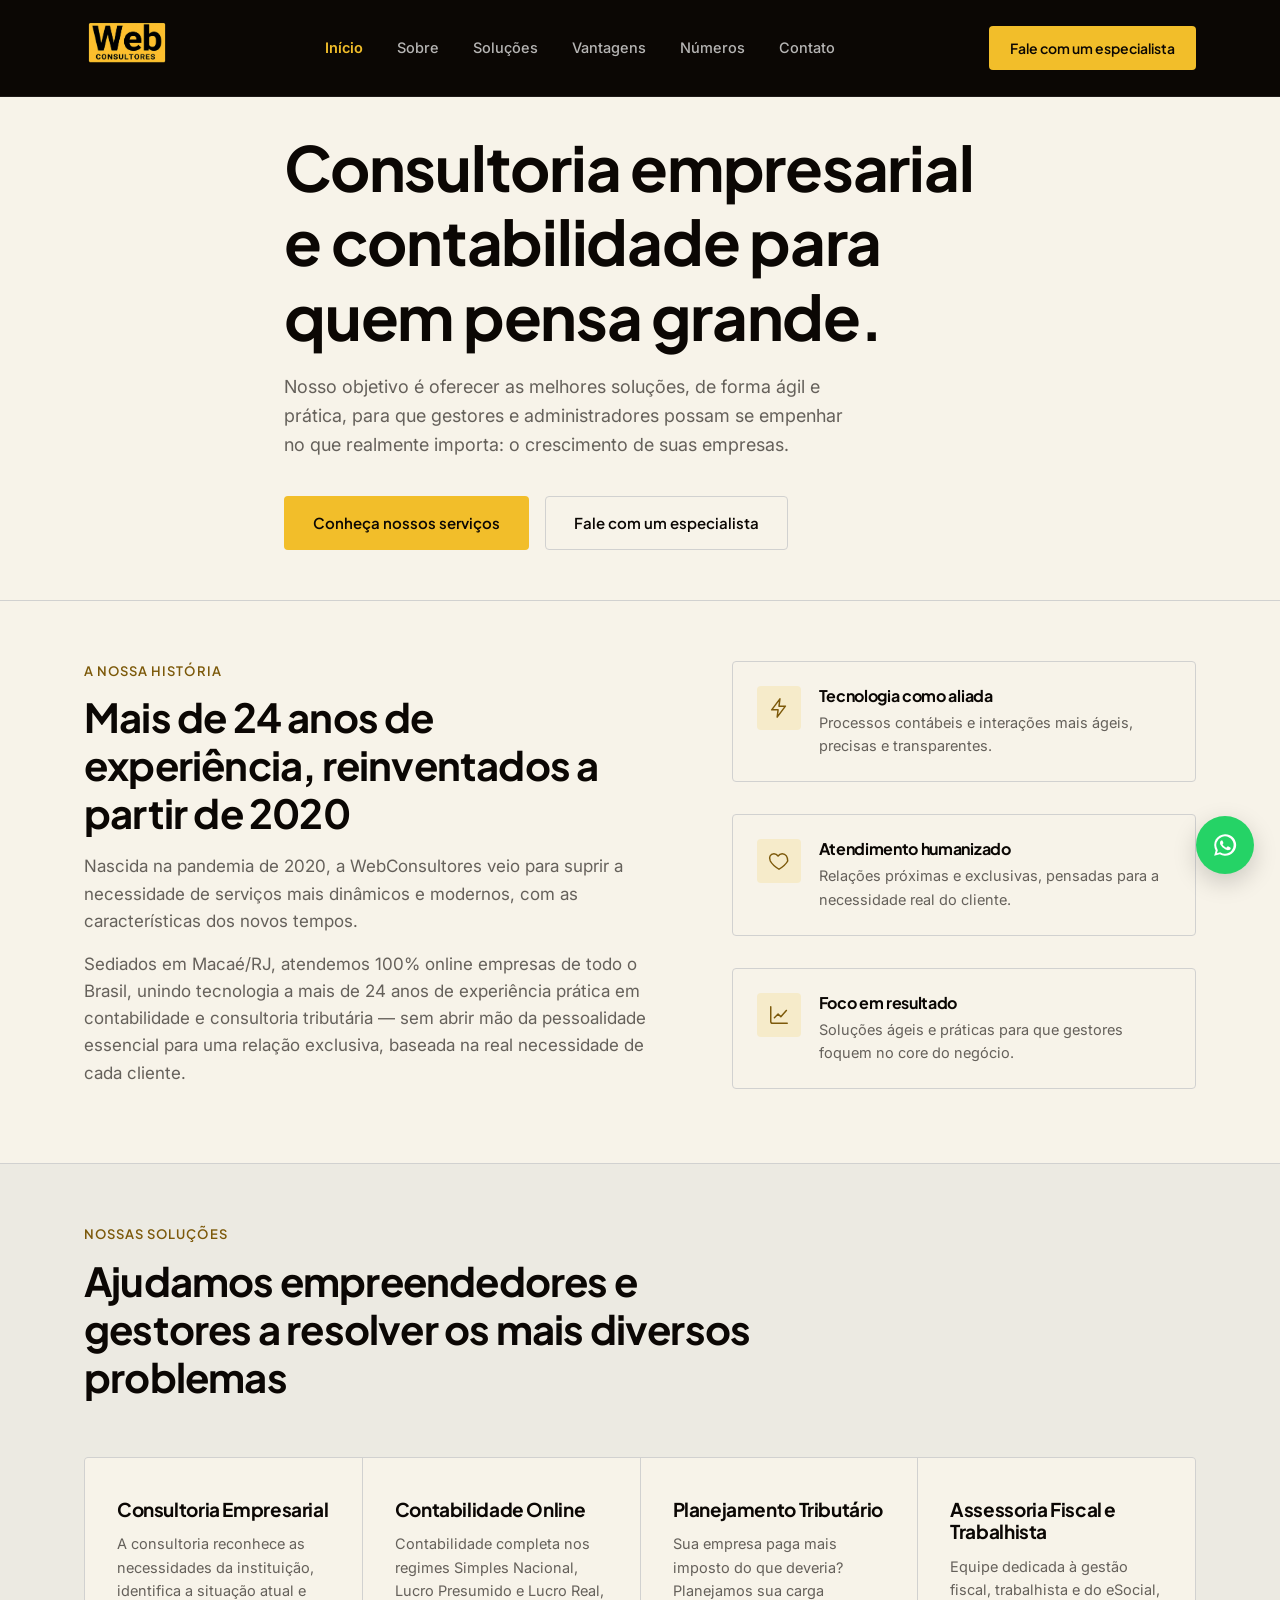
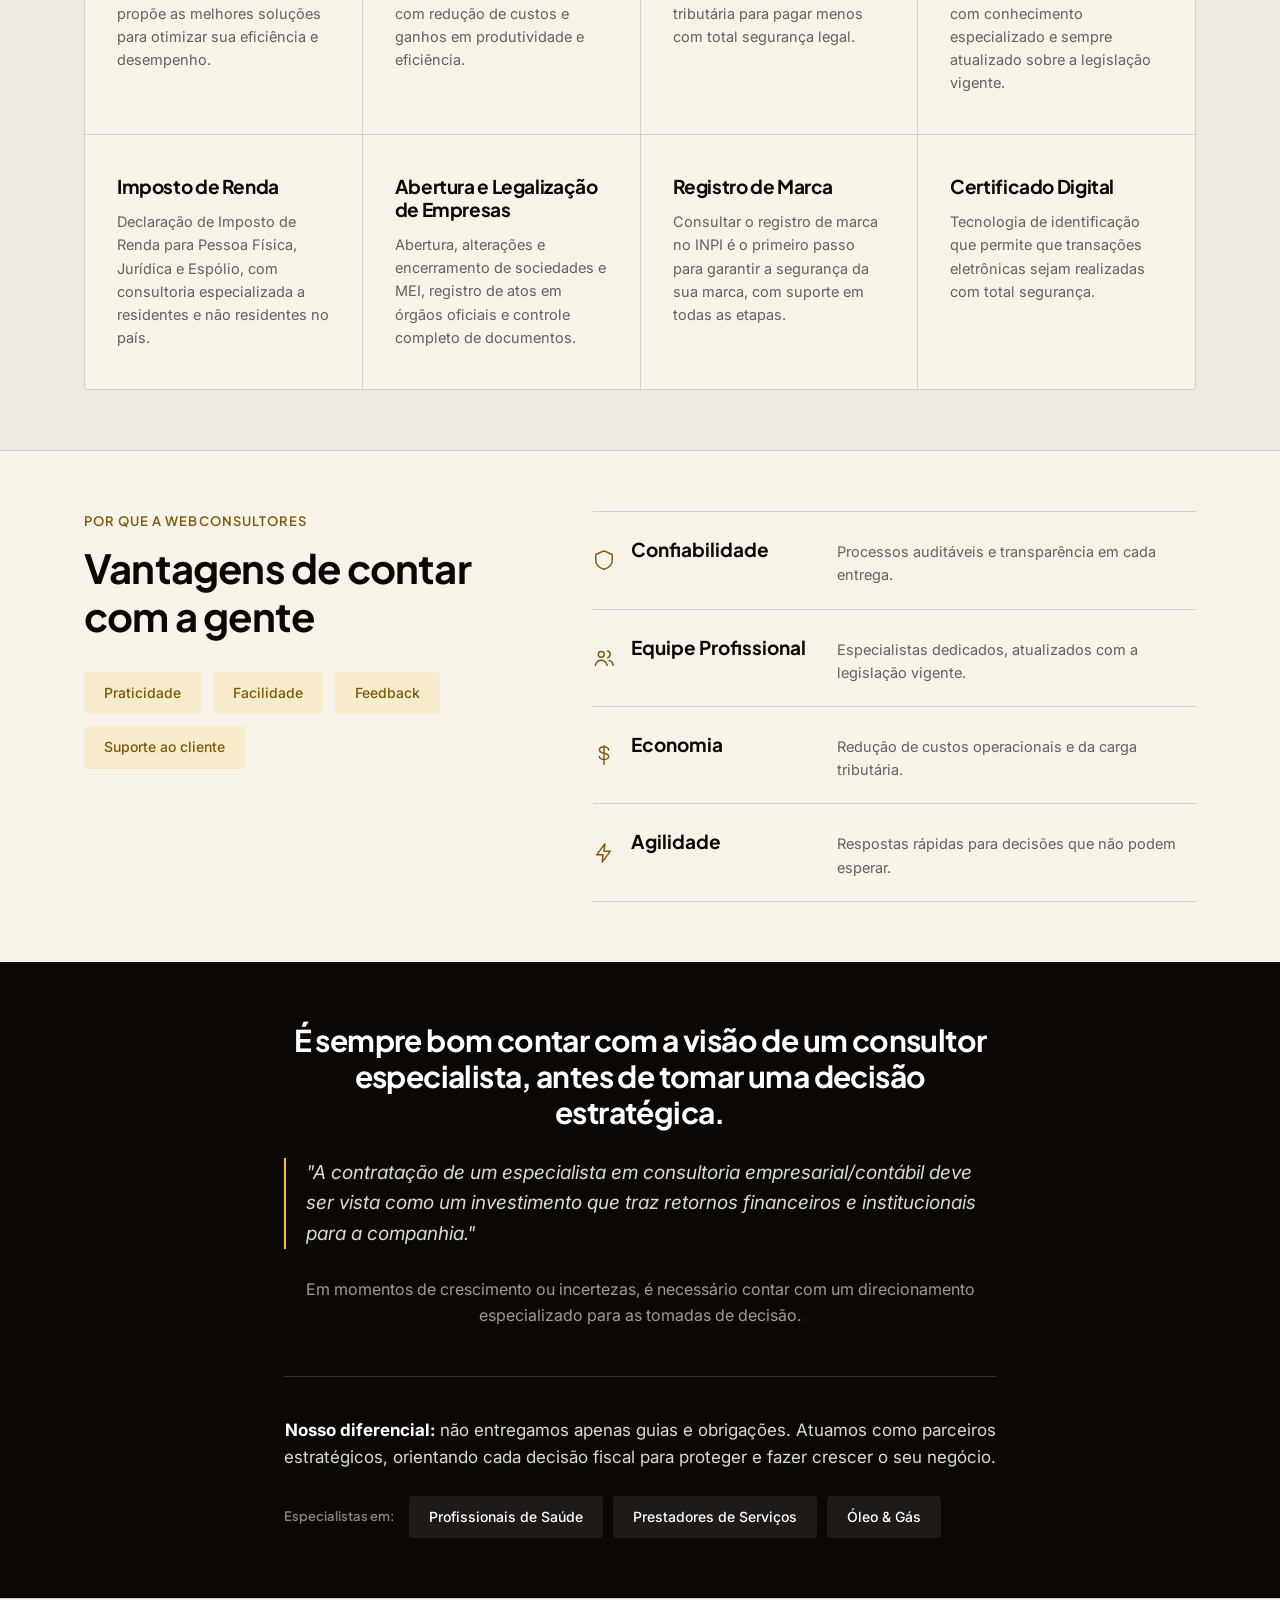
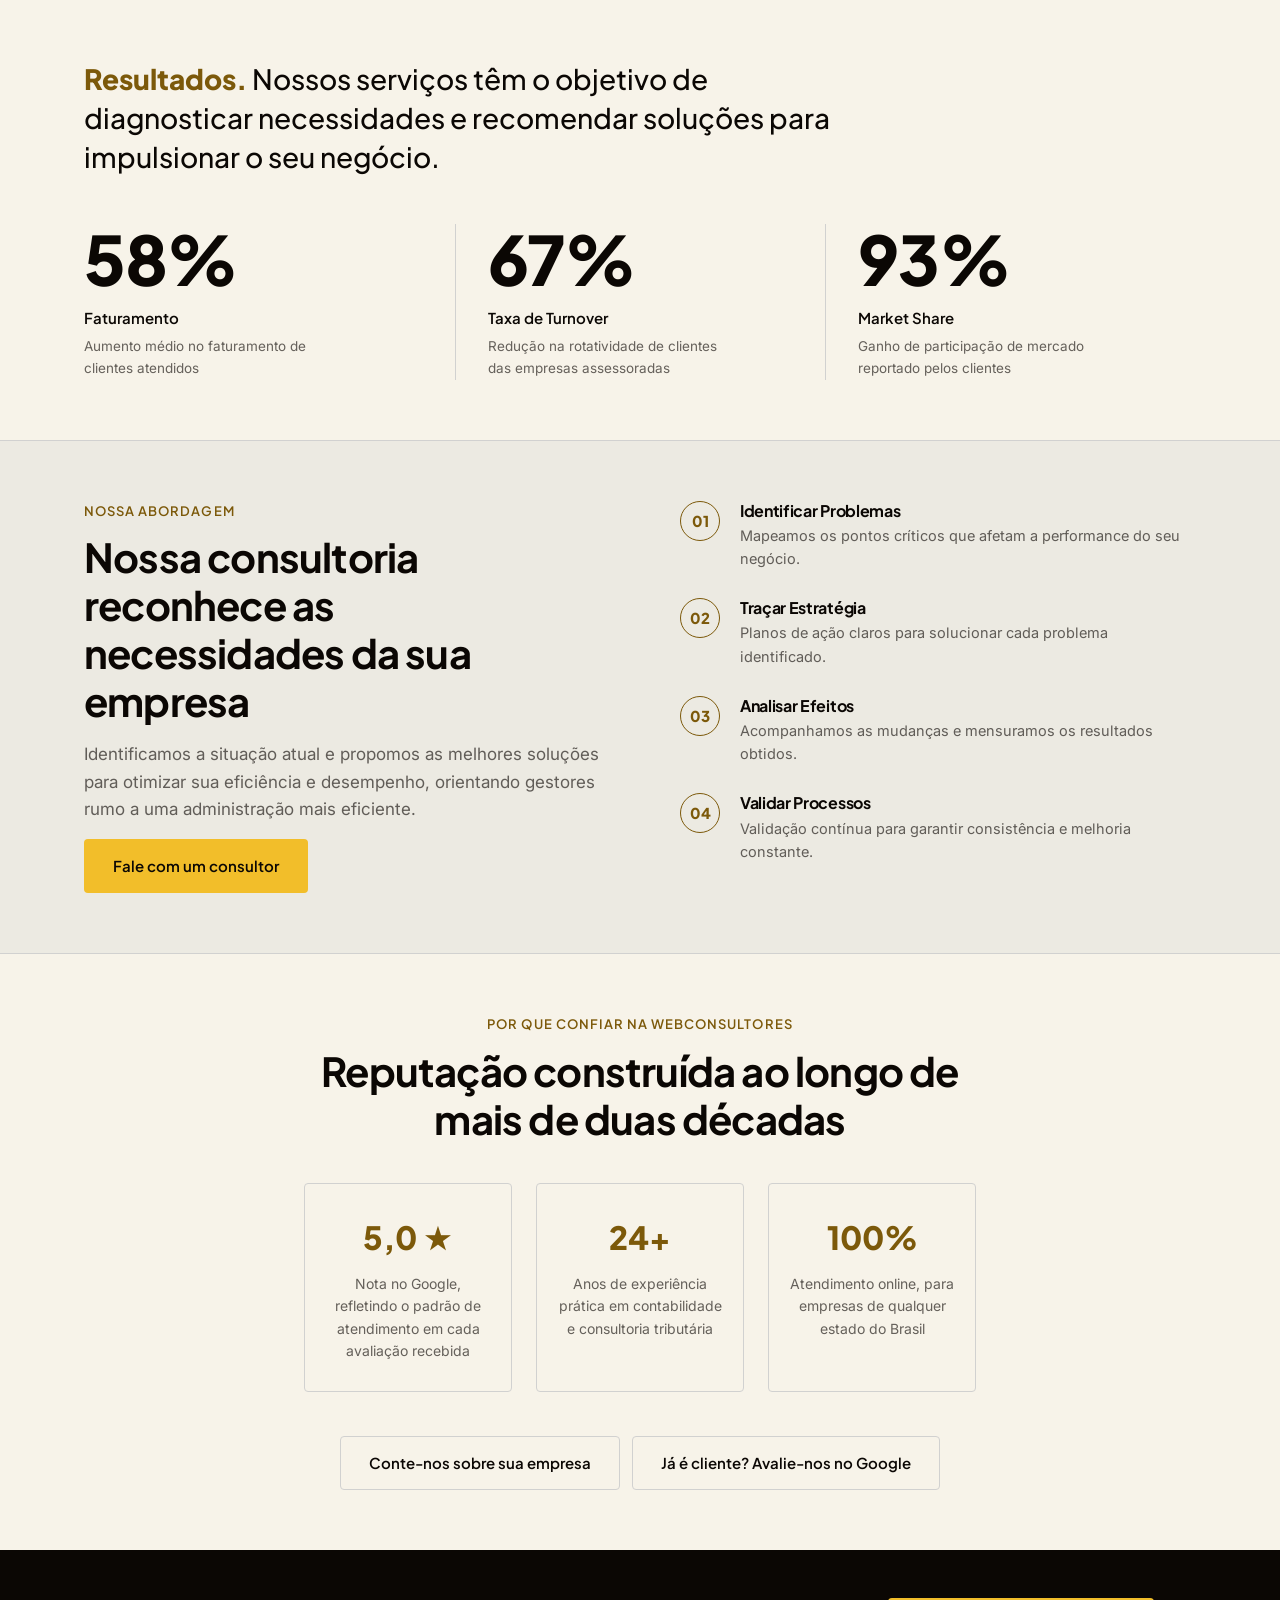
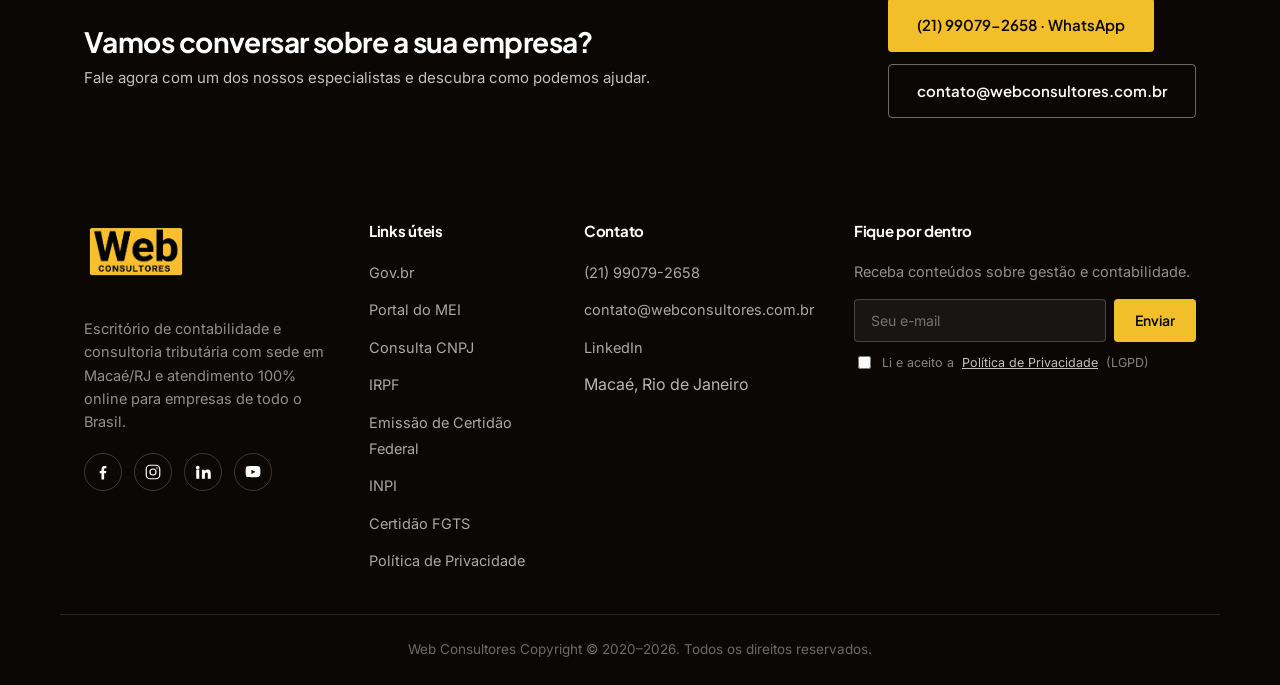
<file: index.html>
<!DOCTYPE html>
<html lang="pt-BR">
<head>
<meta charset="UTF-8">
<meta name="viewport" content="width=device-width, initial-scale=1.0">
<title>WebConsultores — Consultoria Empresarial e Contabilidade</title>
<link rel="icon" type="image/png" href="assets/images/logo.png">
<meta name="description" content="WebConsultores: escritório de contabilidade e consultoria tributária em Macaé/RJ, com atendimento 100% online para empresas de todo o Brasil. +24 anos de experiência.">

<!-- Fontes: Plus Jakarta Sans para títulos, Inter para textos -->
<link rel="preconnect" href="https://fonts.googleapis.com">
<link rel="preconnect" href="https://fonts.gstatic.com" crossorigin>
<link href="https://fonts.googleapis.com/css2?family=Inter:wght@400;500;600&family=Plus+Jakarta+Sans:wght@500;600;700;800&display=swap" rel="stylesheet">

<link rel="stylesheet" href="css/style.css">
<noscript><style>.reveal { opacity: 1 !important; transform: none !important; }</style></noscript>

<!-- Schema.org: LocalBusiness + AggregateRating para rich snippets no Google -->
<!-- Sede confirmada: Macaé/RJ. -->
<script type="application/ld+json">
{
  "@context": "https://schema.org",
  "@type": "AccountingService",
  "name": "WebConsultores",
  "image": "assets/images/logo.png",
  "url": "https://webconsultores.com.br/",
  "telephone": "+5521990792658",
  "email": "contato@webconsultores.com.br",
  "priceRange": "$$",
  "address": {
    "@type": "PostalAddress",
    "addressLocality": "Macaé",
    "addressRegion": "RJ",
    "addressCountry": "BR"
  },
  "areaServed": "BR",
  "foundingDate": "2020",
  "sameAs": [
    "https://www.facebook.com/webcontador",
    "https://www.instagram.com/webconsultores/",
    "https://www.linkedin.com/company/webconsultores/",
    "https://www.youtube.com/channel/UCYj9YjcQ1HFC9OOumOX7kIg"
  ],
  "aggregateRating": {
    "@type": "AggregateRating",
    "ratingValue": "5.0",
    "bestRating": "5",
    "reviewCount": "56"
  }
}
</script>
</head>
<body>

<!-- ===================== HEADER ===================== -->
<header class="site-header" id="siteHeader">
  <div class="container header-inner">
    <a href="#top" class="logo">
      <img src="assets/images/logo.png" alt="WebConsultores" class="logo-img">
    </a>

    <nav class="main-nav" id="mainNav">
      <ul>
        <li><a href="#top" class="nav-link">Início</a></li>
        <li><a href="#sobre" class="nav-link">Sobre</a></li>
        <li><a href="#solucoes" class="nav-link">Soluções</a></li>
        <li><a href="#vantagens" class="nav-link">Vantagens</a></li>
        <li><a href="#numeros" class="nav-link">Números</a></li>
        <li><a href="#contato" class="nav-link">Contato</a></li>
      </ul>
    </nav>

    <div class="header-actions">
      <a href="https://wa.me/5521990792658?text=Ol%C3%A1%21%20Vim%20pelo%20site%20da%20WebConsultores%20e%20gostaria%20de%20falar%20com%20um%20especialista." class="btn btn-primary btn-sm" target="_blank" rel="noopener">Fale com um especialista</a>
      <button class="menu-toggle" id="menuToggle" aria-label="Abrir menu" aria-expanded="false">
        <span></span><span></span><span></span>
      </button>
    </div>
  </div>
</header>

<!-- ===================== HERO ===================== -->
<section class="hero" id="top">
  <div class="container hero-inner">
    <h1 class="hero-title reveal">
      Consultoria empresarial e contabilidade para quem pensa grande.
    </h1>
    <p class="hero-subtitle reveal">
      Nosso objetivo é oferecer as melhores soluções, de forma ágil e prática,
      para que gestores e administradores possam se empenhar no que realmente importa:
      o crescimento de suas empresas.
    </p>
    <div class="hero-actions reveal">
      <a href="#solucoes" class="btn btn-primary">Conheça nossos serviços</a>
      <a href="https://wa.me/5521990792658?text=Ol%C3%A1%21%20Vim%20pelo%20site%20da%20WebConsultores%20e%20gostaria%20de%20falar%20com%20um%20especialista." class="btn btn-ghost" target="_blank" rel="noopener">Fale com um especialista</a>
    </div>
  </div>
</section>

<!-- ===================== SOBRE NÓS ===================== -->
<section class="about" id="sobre">
  <div class="container about-grid">
    <div class="about-text reveal">
      <p class="section-tag">A nossa história</p>
      <h2 class="section-title">Mais de 24 anos de experiência, reinventados a partir de 2020</h2>
      <p class="body-lg">
        Nascida na pandemia de 2020, a WebConsultores veio para suprir a necessidade
        de serviços mais dinâmicos e modernos, com as características dos novos tempos.
      </p>
      <p class="body-lg">
        Sediados em Macaé/RJ, atendemos 100% online empresas de todo o Brasil, unindo
        tecnologia a mais de 24 anos de experiência prática em contabilidade e consultoria
        tributária — sem abrir mão da pessoalidade essencial para uma relação exclusiva,
        baseada na real necessidade de cada cliente.
      </p>
    </div>

    <div class="about-points reveal">
      <div class="point">
        <div class="point-icon" aria-hidden="true">
          <svg width="22" height="22" viewBox="0 0 24 24" fill="none"><path d="M13 2 4 14h7l-1 8 9-12h-7l1-8Z" stroke="currentColor" stroke-width="1.6" stroke-linejoin="round"/></svg>
        </div>
        <div>
          <h3>Tecnologia como aliada</h3>
          <p>Processos contábeis e interações mais ágeis, precisas e transparentes.</p>
        </div>
      </div>
      <div class="point">
        <div class="point-icon" aria-hidden="true">
          <svg width="22" height="22" viewBox="0 0 24 24" fill="none"><path d="M12 21s-7-4.35-9.5-9C.5 8 2.5 4 6.5 4c2 0 3.5 1.2 4.5 2.6C12 5.2 13.5 4 15.5 4 19.5 4 21.5 8 21.5 12c-2.5 4.65-9.5 9-9.5 9Z" stroke="currentColor" stroke-width="1.6" stroke-linejoin="round"/></svg>
        </div>
        <div>
          <h3>Atendimento humanizado</h3>
          <p>Relações próximas e exclusivas, pensadas para a necessidade real do cliente.</p>
        </div>
      </div>
      <div class="point">
        <div class="point-icon" aria-hidden="true">
          <svg width="22" height="22" viewBox="0 0 24 24" fill="none"><path d="M3 3v16a2 2 0 0 0 2 2h16" stroke="currentColor" stroke-width="1.6" stroke-linecap="round"/><path d="M7 15l4-4 3 3 6-7" stroke="currentColor" stroke-width="1.6" stroke-linecap="round" stroke-linejoin="round"/></svg>
        </div>
        <div>
          <h3>Foco em resultado</h3>
          <p>Soluções ágeis e práticas para que gestores foquem no core do negócio.</p>
        </div>
      </div>
    </div>
  </div>
</section>

<!-- ===================== NOSSAS SOLUÇÕES ===================== -->
<section class="services" id="solucoes">
  <div class="container">
    <div class="section-head reveal">
      <p class="section-tag">Nossas soluções</p>
      <h2 class="section-title">Ajudamos empreendedores e gestores a resolver os mais diversos problemas</h2>
    </div>

    <div class="services-grid">
      <article class="service-card reveal">
        <h3>Consultoria Empresarial</h3>
        <p>A consultoria reconhece as necessidades da instituição, identifica a situação atual e propõe as melhores soluções para otimizar sua eficiência e desempenho.</p>
      </article>
      <article class="service-card reveal">
        <h3>Contabilidade Online</h3>
        <p>Contabilidade completa nos regimes Simples Nacional, Lucro Presumido e Lucro Real, com redução de custos e ganhos em produtividade e eficiência.</p>
      </article>
      <article class="service-card reveal">
        <h3>Planejamento Tributário</h3>
        <p>Sua empresa paga mais imposto do que deveria? Planejamos sua carga tributária para pagar menos com total segurança legal.</p>
      </article>
      <article class="service-card reveal">
        <h3>Assessoria Fiscal e Trabalhista</h3>
        <p>Equipe dedicada à gestão fiscal, trabalhista e do eSocial, com conhecimento especializado e sempre atualizado sobre a legislação vigente.</p>
      </article>
      <article class="service-card reveal">
        <h3>Imposto de Renda</h3>
        <p>Declaração de Imposto de Renda para Pessoa Física, Jurídica e Espólio, com consultoria especializada a residentes e não residentes no país.</p>
      </article>
      <article class="service-card reveal">
        <h3>Abertura e Legalização de Empresas</h3>
        <p>Abertura, alterações e encerramento de sociedades e MEI, registro de atos em órgãos oficiais e controle completo de documentos.</p>
      </article>
      <article class="service-card reveal">
        <h3>Registro de Marca</h3>
        <p>Consultar o registro de marca no INPI é o primeiro passo para garantir a segurança da sua marca, com suporte em todas as etapas.</p>
      </article>
      <article class="service-card reveal">
        <h3>Certificado Digital</h3>
        <p>Tecnologia de identificação que permite que transações eletrônicas sejam realizadas com total segurança.</p>
      </article>
    </div>
  </div>
</section>

<!-- ===================== VANTAGENS ===================== -->
<!-- Layout em lista editorial (não em grade de cards) para não repetir
     o mesmo componente visual usado em Soluções -->
<section class="advantages" id="vantagens">
  <div class="container advantages-layout">
    <div class="advantages-intro reveal">
      <p class="section-tag">Por que a WebConsultores</p>
      <h2 class="section-title">Vantagens de contar com a gente</h2>
      <div class="benefits-row">
        <span class="benefit-tag">Praticidade</span>
        <span class="benefit-tag">Facilidade</span>
        <span class="benefit-tag">Feedback</span>
        <span class="benefit-tag">Suporte ao cliente</span>
      </div>
    </div>

    <ul class="pillar-list reveal">
      <li>
        <svg width="22" height="22" viewBox="0 0 24 24" fill="none"><path d="M12 2 3 6v6c0 5 3.8 8.7 9 10 5.2-1.3 9-5 9-10V6l-9-4Z" stroke="currentColor" stroke-width="1.6" stroke-linejoin="round"/></svg>
        <span class="pillar-name">Confiabilidade</span>
        <span class="pillar-desc">Processos auditáveis e transparência em cada entrega.</span>
      </li>
      <li>
        <svg width="22" height="22" viewBox="0 0 24 24" fill="none"><circle cx="9" cy="8" r="3.2" stroke="currentColor" stroke-width="1.6"/><path d="M2.5 20c1-3.5 3.7-5.5 6.5-5.5s5.5 2 6.5 5.5" stroke="currentColor" stroke-width="1.6" stroke-linecap="round"/><path d="M16 4.3c1.6.5 2.8 2 2.8 3.7 0 1.8-1.2 3.2-2.8 3.7" stroke="currentColor" stroke-width="1.6" stroke-linecap="round"/><path d="M17.5 14.6c2.3.7 4 2.6 4.7 5.4" stroke="currentColor" stroke-width="1.6" stroke-linecap="round"/></svg>
        <span class="pillar-name">Equipe Profissional</span>
        <span class="pillar-desc">Especialistas dedicados, atualizados com a legislação vigente.</span>
      </li>
      <li>
        <svg width="22" height="22" viewBox="0 0 24 24" fill="none"><path d="M12 2v20M17 6.5c0-1.9-2.2-3.5-5-3.5s-5 1.4-5 3.5 2.2 3 5 3.5 5 1.6 5 3.5-2.2 3.5-5 3.5-5-1.6-5-3.5" stroke="currentColor" stroke-width="1.6" stroke-linecap="round"/></svg>
        <span class="pillar-name">Economia</span>
        <span class="pillar-desc">Redução de custos operacionais e da carga tributária.</span>
      </li>
      <li>
        <svg width="22" height="22" viewBox="0 0 24 24" fill="none"><path d="M13 2 4 14h7l-1 8 9-12h-7l1-8Z" stroke="currentColor" stroke-width="1.6" stroke-linejoin="round"/></svg>
        <span class="pillar-name">Agilidade</span>
        <span class="pillar-desc">Respostas rápidas para decisões que não podem esperar.</span>
      </li>
    </ul>
  </div>
</section>

<!-- ===================== DIFERENCIAL / CITAÇÃO ===================== -->
<section class="quote-section">
  <div class="container quote-inner reveal">
    <h2 class="quote-title">É sempre bom contar com a visão de um consultor especialista, antes de tomar uma decisão estratégica.</h2>
    <blockquote>
      "A contratação de um especialista em consultoria empresarial/contábil deve ser vista
      como um investimento que traz retornos financeiros e institucionais para a companhia."
    </blockquote>
    <p class="quote-context">Em momentos de crescimento ou incertezas, é necessário contar com um direcionamento especializado para as tomadas de decisão.</p>

    <div class="differentiator">
      <p class="differentiator-text">
        <strong>Nosso diferencial:</strong> não entregamos apenas guias e obrigações.
        Atuamos como parceiros estratégicos, orientando cada decisão fiscal para
        proteger e fazer crescer o seu negócio.
      </p>
      <div class="expertise-tags">
        <span class="tag-label">Especialistas em:</span>
        <span class="benefit-tag">Profissionais de Saúde</span>
        <span class="benefit-tag">Prestadores de Serviços</span>
        <span class="benefit-tag">Óleo &amp; Gás</span>
      </div>
    </div>
  </div>
</section>

<!-- ===================== NÚMEROS / ESTATÍSTICAS ===================== -->
<!-- Números tratados como uma faixa editorial (parágrafo + tira de dados),
     em vez do padrão "tag + título + grade de cards" repetido nas outras seções -->
<section class="stats" id="numeros">
  <div class="container stats-layout">
    <p class="stats-intro reveal"><span class="stats-intro-word">Resultados.</span> Nossos serviços têm o objetivo de diagnosticar necessidades e recomendar soluções para impulsionar o seu negócio.</p>

    <div class="stats-strip reveal">
      <div class="stat-item">
        <span class="stat-figure">58%</span>
        <span class="stat-name">Faturamento</span>
        <span class="stat-detail">Aumento médio no faturamento de clientes atendidos</span>
      </div>
      <div class="stat-item">
        <span class="stat-figure">67%</span>
        <span class="stat-name">Taxa de Turnover</span>
        <span class="stat-detail">Redução na rotatividade de clientes das empresas assessoradas</span>
      </div>
      <div class="stat-item">
        <span class="stat-figure">93%</span>
        <span class="stat-name">Market Share</span>
        <span class="stat-detail">Ganho de participação de mercado reportado pelos clientes</span>
      </div>
    </div>
  </div>
</section>

<!-- ===================== ABORDAGEM / PROCESSO ===================== -->
<section class="approach">
  <div class="container approach-grid">
    <div class="approach-text reveal">
      <p class="section-tag">Nossa abordagem</p>
      <h2 class="section-title">Nossa consultoria reconhece as necessidades da sua empresa</h2>
      <p class="body-lg">
        Identificamos a situação atual e propomos as melhores soluções para otimizar
        sua eficiência e desempenho, orientando gestores rumo a uma administração mais eficiente.
      </p>
      <a href="https://wa.me/5521990792658?text=Ol%C3%A1%21%20Gostaria%20de%20agendar%20uma%20conversa%20com%20um%20consultor%20da%20WebConsultores." class="btn btn-primary" target="_blank" rel="noopener">Fale com um consultor</a>
    </div>

    <ol class="process-list reveal">
      <li>
        <span class="process-index">01</span>
        <div>
          <h3>Identificar Problemas</h3>
          <p>Mapeamos os pontos críticos que afetam a performance do seu negócio.</p>
        </div>
      </li>
      <li>
        <span class="process-index">02</span>
        <div>
          <h3>Traçar Estratégia</h3>
          <p>Planos de ação claros para solucionar cada problema identificado.</p>
        </div>
      </li>
      <li>
        <span class="process-index">03</span>
        <div>
          <h3>Analisar Efeitos</h3>
          <p>Acompanhamos as mudanças e mensuramos os resultados obtidos.</p>
        </div>
      </li>
      <li>
        <span class="process-index">04</span>
        <div>
          <h3>Validar Processos</h3>
          <p>Validação contínua para garantir consistência e melhoria constante.</p>
        </div>
      </li>
    </ol>
  </div>
</section>

<!-- ===================== PROVA SOCIAL ===================== -->
<!-- Substitui a antiga seção de depoimentos (sem conteúdo real) por indicadores de confiança verificáveis -->
<section class="social-proof">
  <div class="container social-proof-inner reveal">
    <p class="section-tag">Por que confiar na WebConsultores</p>
    <h2 class="section-title">Reputação construída ao longo de mais de duas décadas</h2>
    <div class="social-proof-grid">
      <div class="social-proof-item">
        <span class="social-proof-number">5,0 ★</span>
        <p>Nota no Google, refletindo o padrão de atendimento em cada avaliação recebida</p>
      </div>
      <div class="social-proof-item">
        <span class="social-proof-number">24+</span>
        <p>Anos de experiência prática em contabilidade e consultoria tributária</p>
      </div>
      <div class="social-proof-item">
        <span class="social-proof-number">100%</span>
        <p>Atendimento online, para empresas de qualquer estado do Brasil</p>
      </div>
    </div>
    <div class="social-proof-actions">
      <a href="https://wa.me/5521990792658?text=Ol%C3%A1%21%20Vim%20pelo%20site%20da%20WebConsultores%20e%20gostaria%20de%20falar%20com%20um%20especialista." class="btn btn-ghost" target="_blank" rel="noopener">Conte-nos sobre sua empresa</a>
      <a href="https://search.google.com/local/writereview?placeid=ChIJ0eeXxtoJeaAR7dIMWJvDHNc" class="btn btn-ghost" target="_blank" rel="noopener">Já é cliente? Avalie-nos no Google</a>
    </div>
  </div>
</section>

<!-- ===================== CONTATO / CTA FINAL ===================== -->
<section class="cta-final" id="contato">
  <div class="container cta-final-inner reveal">
    <div class="cta-final-text">
      <h2>Vamos conversar sobre a sua empresa?</h2>
      <p>Fale agora com um dos nossos especialistas e descubra como podemos ajudar.</p>
    </div>
    <div class="cta-final-actions">
      <a href="https://wa.me/5521990792658?text=Ol%C3%A1%21%20Vim%20pelo%20site%20e%20quero%20conversar%20sobre%20minha%20empresa." class="btn btn-primary" target="_blank" rel="noopener">
        (21) 99079-2658 · WhatsApp
      </a>
      <a href="mailto:contato@webconsultores.com.br" class="btn btn-ghost">contato@webconsultores.com.br</a>
    </div>
  </div>
</section>

<!-- ===================== FOOTER ===================== -->
<footer class="site-footer">
  <div class="container footer-grid">
    <div class="footer-brand">
      <a href="#top" class="logo">
        <img src="assets/images/logo.png" alt="WebConsultores" class="logo-img logo-img-footer">
      </a>
      <p>Escritório de contabilidade e consultoria tributária com sede em Macaé/RJ e atendimento 100% online para empresas de todo o Brasil.</p>
      <div class="social-links">
        <a href="https://www.facebook.com/webcontador" target="_blank" rel="noopener" aria-label="Facebook">
          <svg width="18" height="18" viewBox="0 0 24 24" fill="currentColor"><path d="M13.5 22v-8.5H16l.4-3H13.5V8.4c0-.9.2-1.5 1.5-1.5H16.5V4.2C16.2 4.1 15.2 4 14 4c-2.4 0-4 1.5-4 4.1v2.4H7.5v3H10V22h3.5Z"/></svg>
        </a>
        <a href="https://www.instagram.com/webconsultores/" target="_blank" rel="noopener" aria-label="Instagram">
          <svg width="18" height="18" viewBox="0 0 24 24" fill="none"><rect x="3" y="3" width="18" height="18" rx="5" stroke="currentColor" stroke-width="1.6"/><circle cx="12" cy="12" r="4" stroke="currentColor" stroke-width="1.6"/><circle cx="17.3" cy="6.7" r="1.1" fill="currentColor"/></svg>
        </a>
        <a href="https://www.linkedin.com/company/webconsultores/" target="_blank" rel="noopener" aria-label="LinkedIn">
          <svg width="18" height="18" viewBox="0 0 24 24" fill="currentColor"><path d="M4.98 3.5a2.5 2.5 0 1 1 0 5 2.5 2.5 0 0 1 0-5ZM3 9h4v12H3V9Zm7 0h3.8v1.7h.05c.53-1 1.83-2.05 3.77-2.05 4.03 0 4.78 2.65 4.78 6.1V21h-4v-5.35c0-1.28-.02-2.92-1.78-2.92-1.78 0-2.06 1.39-2.06 2.83V21h-4V9Z"/></svg>
        </a>
        <a href="https://www.youtube.com/channel/UCYj9YjcQ1HFC9OOumOX7kIg" target="_blank" rel="noopener" aria-label="YouTube">
          <svg width="18" height="18" viewBox="0 0 24 24" fill="currentColor"><path d="M21.6 7.2s-.2-1.5-.8-2.1c-.8-.8-1.7-.8-2.1-.9C15.9 4 12 4 12 4h0s-3.9 0-6.7.2c-.4 0-1.3.1-2.1.9-.6.6-.8 2.1-.8 2.1S2.2 9 2.2 10.7v1.6c0 1.7.2 3.5.2 3.5s.2 1.5.8 2.1c.8.8 1.8.8 2.3.9C7.3 19 12 19 12 19s3.9 0 6.7-.3c.4 0 1.3-.1 2.1-.9.6-.6.8-2.1.8-2.1s.2-1.7.2-3.5v-1.6c0-1.7-.2-3.5-.2-3.5ZM9.9 14.6V8.9l5.4 2.9-5.4 2.8Z"/></svg>
        </a>
      </div>
    </div>

    <div class="footer-links">
      <h3>Links úteis</h3>
      <ul>
        <li><a href="https://www.gov.br/pt-br" target="_blank" rel="noopener">Gov.br</a></li>
        <li><a href="https://www.gov.br/empresas-e-negocios/pt-br/empreendedor" target="_blank" rel="noopener">Portal do MEI</a></li>
        <li><a href="https://solucoes.receita.fazenda.gov.br/servicos/cnpjreva/cnpjreva_solicitacao.asp" target="_blank" rel="noopener">Consulta CNPJ</a></li>
        <li><a href="https://www.gov.br/pt-br/servicos/declarar-meu-imposto-de-renda" target="_blank" rel="noopener">IRPF</a></li>
        <li><a href="https://www.gov.br/pt-br/servicos/emitir-certidao-de-regularidade-fiscal" target="_blank" rel="noopener">Emissão de Certidão Federal</a></li>
        <li><a href="https://www.gov.br/inpi/pt-br" target="_blank" rel="noopener">INPI</a></li>
        <li><a href="https://consulta-crf.caixa.gov.br/consultacrf/pages/consultaEmpregador.jsf" target="_blank" rel="noopener">Certidão FGTS</a></li>
        <li><a href="politica-de-privacidade.html">Política de Privacidade</a></li>
      </ul>
    </div>

    <div class="footer-contact">
      <h3>Contato</h3>
      <ul>
        <li><a href="https://wa.me/5521990792658?text=Ol%C3%A1%21%20Vim%20pelo%20site%20da%20WebConsultores%20e%20gostaria%20de%20falar%20com%20um%20especialista." target="_blank" rel="noopener">(21) 99079-2658</a></li>
        <li><a href="mailto:contato@webconsultores.com.br">contato@webconsultores.com.br</a></li>
        <li><a href="https://www.linkedin.com/company/webconsultores/" target="_blank" rel="noopener">LinkedIn</a></li>
        <li>Macaé, Rio de Janeiro</li>
      </ul>
    </div>

    <div class="footer-newsletter">
      <h3>Fique por dentro</h3>
      <p>Receba conteúdos sobre gestão e contabilidade.</p>
      <form class="newsletter-form" id="newsletterForm">
        <div class="newsletter-row">
          <input type="email" placeholder="Seu e-mail" required aria-label="Seu e-mail">
          <button type="submit" class="btn btn-primary btn-sm">Enviar</button>
        </div>
        <label class="consent-label">
          <input type="checkbox" required id="consentCheckbox">
          Li e aceito a <a href="politica-de-privacidade.html">Política de Privacidade</a> (LGPD)
        </label>
      </form>
      <p class="form-note" id="formNote" hidden>Obrigado! Em breve entraremos em contato.</p>
    </div>
  </div>

  <div class="container footer-bottom">
    <p>Web Consultores Copyright © 2020–2026. Todos os direitos reservados.</p>
  </div>
</footer>

<!-- WhatsApp flutuante -->
<a class="whatsapp-float" href="https://wa.me/5521990792658?text=Ol%C3%A1%2C%20WebConsultores%21%20" target="_blank" rel="noopener" aria-label="Falar no WhatsApp">
  <svg width="26" height="26" viewBox="0 0 24 24" fill="currentColor"><path d="M12 2a10 10 0 0 0-8.6 15L2 22l5.2-1.4A10 10 0 1 0 12 2Zm0 18a8 8 0 0 1-4.1-1.1l-.3-.2-3 .8.8-2.9-.2-.3A8 8 0 1 1 12 20Zm4.4-6c-.2-.1-1.4-.7-1.6-.8-.2-.1-.4-.1-.5.1-.2.2-.6.8-.8 1-.1.1-.3.2-.5.1-.2-.1-1-.4-1.9-1.2-.7-.6-1.2-1.4-1.3-1.6-.1-.2 0-.4.1-.5l.4-.4c.1-.1.2-.3.2-.4.1-.1 0-.3 0-.4-.1-.1-.5-1.2-.7-1.7-.2-.4-.4-.4-.5-.4h-.5c-.1 0-.4 0-.6.3-.2.2-.8.8-.8 2s.9 2.3 1 2.4c.1.2 1.7 2.6 4.2 3.6.6.3 1 .4 1.4.5.6.2 1.1.2 1.5.1.5-.1 1.4-.6 1.6-1.1.2-.5.2-1 .1-1.1-.1-.1-.2-.2-.4-.3Z"/></svg>
</a>

<script src="js/script.js"></script>
</body>
</html>
</file>
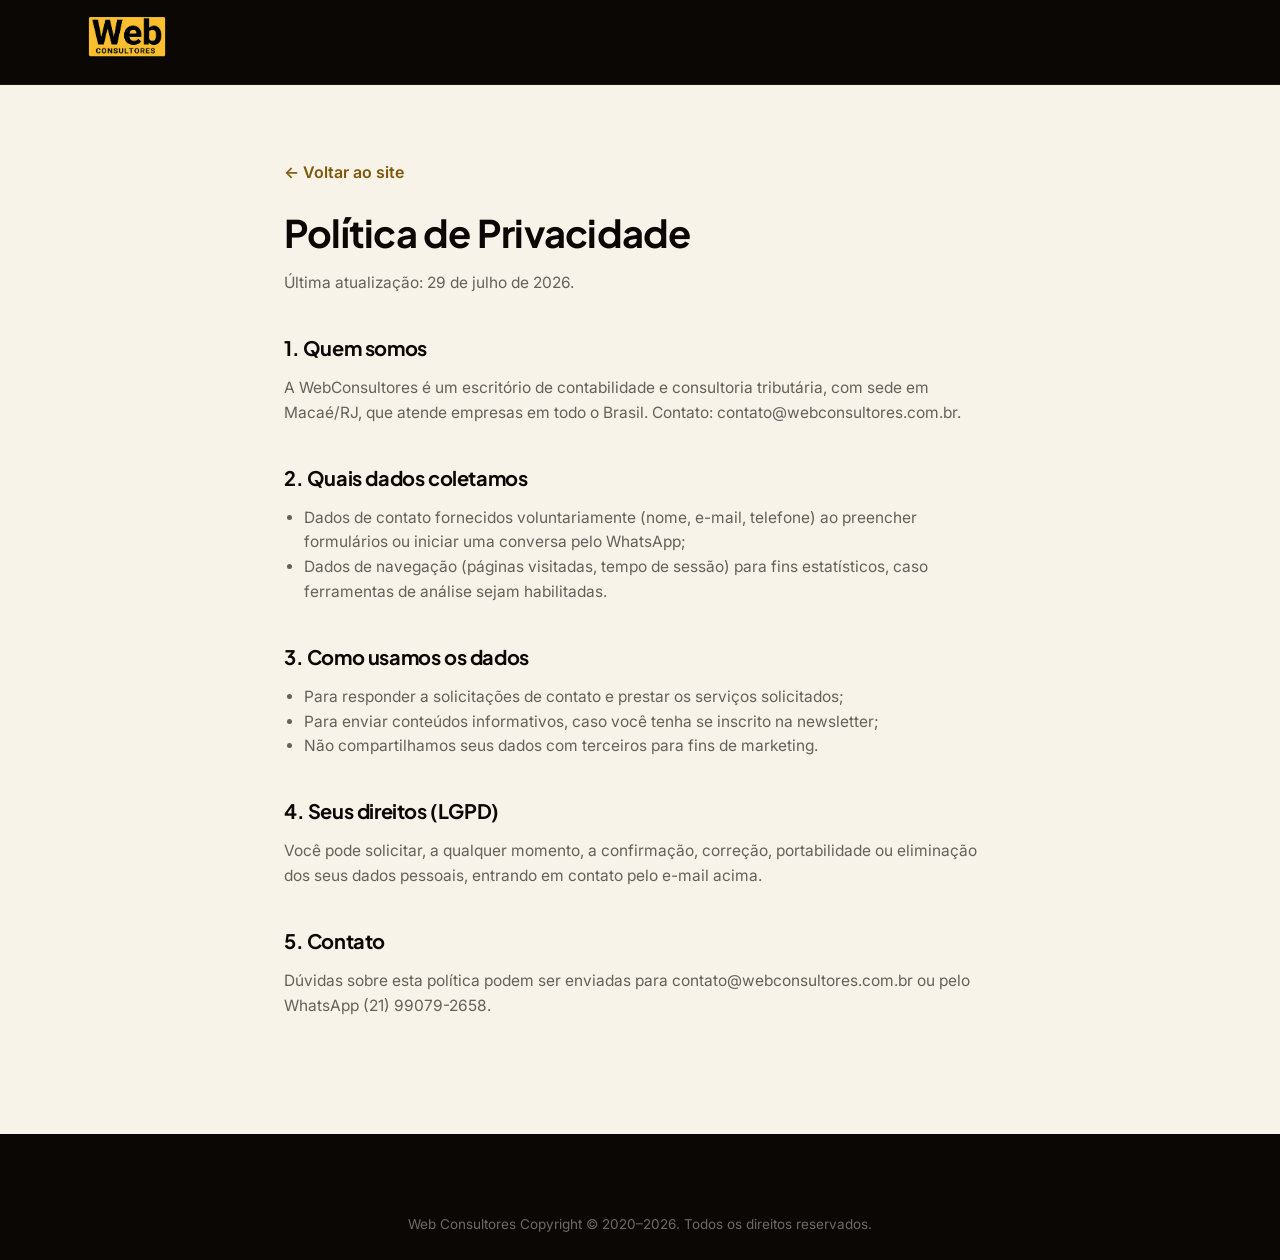
<file: politica-de-privacidade.html>
<!DOCTYPE html>
<html lang="pt-BR">
<head>
<meta charset="UTF-8">
<meta name="viewport" content="width=device-width, initial-scale=1.0">
<title>Política de Privacidade — WebConsultores</title>
<link rel="icon" type="image/png" href="assets/images/logo.png">
<meta name="robots" content="noindex">
<link rel="preconnect" href="https://fonts.googleapis.com">
<link rel="preconnect" href="https://fonts.gstatic.com" crossorigin>
<link href="https://fonts.googleapis.com/css2?family=Inter:wght@400;500;600&family=Plus+Jakarta+Sans:wght@500;600;700;800&display=swap" rel="stylesheet">
<link rel="stylesheet" href="css/style.css">
<style>
  .policy-wrap { max-width: 760px; margin: 0 auto; padding: 160px 24px 100px; }
  .policy-wrap h1 { font-size: clamp(28px,4vw,38px); }
  .policy-wrap h2 { font-size: 20px; margin-top: 40px; }
  .policy-wrap p, .policy-wrap li { color: var(--text-muted); font-size: 15.5px; }
  .policy-wrap ul { padding-left: 20px; }
  .policy-notice {
    background: var(--accent-soft);
    border: 1px solid var(--accent);
    border-radius: var(--radius);
    padding: 18px 20px;
    font-size: 14px;
    color: var(--accent-text);
    margin-bottom: 40px;
  }
  .back-link { display: inline-block; margin-bottom: 24px; font-weight: 600; color: var(--accent-text); }
</style>
</head>
<body>

<header class="site-header scrolled">
  <div class="container header-inner">
    <a href="index.html" class="logo">
      <img src="assets/images/logo.png" alt="WebConsultores" class="logo-img">
    </a>
  </div>
</header>

<main class="policy-wrap">
  <a href="index.html" class="back-link">← Voltar ao site</a>
  <h1>Política de Privacidade</h1>

  <!-- LGPD (Lei 13.709/2018). -->

  <p>Última atualização: 29 de julho de 2026.</p>

  <h2>1. Quem somos</h2>
  <p>A WebConsultores é um escritório de contabilidade e consultoria tributária, com sede em Macaé/RJ, que atende empresas em todo o Brasil. Contato: <a href="mailto:contato@webconsultores.com.br">contato@webconsultores.com.br</a>.</p>

  <h2>2. Quais dados coletamos</h2>
  <ul>
    <li>Dados de contato fornecidos voluntariamente (nome, e-mail, telefone) ao preencher formulários ou iniciar uma conversa pelo WhatsApp;</li>
    <li>Dados de navegação (páginas visitadas, tempo de sessão) para fins estatísticos, caso ferramentas de análise sejam habilitadas.</li>
  </ul>

  <h2>3. Como usamos os dados</h2>
  <ul>
    <li>Para responder a solicitações de contato e prestar os serviços solicitados;</li>
    <li>Para enviar conteúdos informativos, caso você tenha se inscrito na newsletter;</li>
    <li>Não compartilhamos seus dados com terceiros para fins de marketing.</li>
  </ul>

  <h2>4. Seus direitos (LGPD)</h2>
  <p>Você pode solicitar, a qualquer momento, a confirmação, correção, portabilidade ou eliminação dos seus dados pessoais, entrando em contato pelo e-mail acima.</p>

  <h2>5. Contato</h2>
  <p>Dúvidas sobre esta política podem ser enviadas para <a href="mailto:contato@webconsultores.com.br">contato@webconsultores.com.br</a> ou pelo WhatsApp (21) 99079-2658.</p>
</main>

<footer class="site-footer">
  <div class="container footer-bottom">
    <p>Web Consultores Copyright © 2020–2026. Todos os direitos reservados.</p>
  </div>
</footer>

</body>
</html>
</file>
<file: css/style.css>
/* =========================================================
   WebConsultores — Redesign minimalista
   Paleta original da marca: dourado + preto
   --gold      #f2be2a  fundo de botões, ícones, elementos decorativos
   --gold-text #7c590a  dourado escurecido — usado em texto/links sobre fundo claro (contraste)
   --gold-deep #6c5c12  dourado mais escuro — estados de hover
   --ink       #0b0704  texto principal e seções escuras
   --line      #d1d1d0  bordas e divisórias
   Tipografia: Plus Jakarta Sans (títulos) + Inter (corpo)
   ========================================================= */

:root {
  --bg: #f7f3e9;
  --bg-soft: rgba(209, 209, 208, 0.28);
  --text: #0b0704;
  --text-muted: rgba(11, 7, 4, 0.62);
  --border: #d1d1d0;
  --accent: #f2be2a;
  --accent-text: #7c590a;
  --accent-deep: #6c5c12;
  --accent-soft: rgba(242, 190, 42, 0.16);

  --font-heading: 'Plus Jakarta Sans', sans-serif;
  --font-body: 'Inter', sans-serif;

  --container: 1160px;
  --radius: 4px;
  --transition: 0.3s cubic-bezier(.4,0,.2,1);
}

* { box-sizing: border-box; }

html { scroll-behavior: smooth; }

body {
  margin: 0;
  background: var(--bg);
  color: var(--text);
  font-family: var(--font-body);
  font-size: 16px;
  line-height: 1.6;
  -webkit-font-smoothing: antialiased;
}

img { max-width: 100%; display: block; }

a { color: inherit; text-decoration: none; }

.container {
  max-width: var(--container);
  margin: 0 auto;
  padding: 0 24px;
}

h1, h2, h3 {
  font-family: var(--font-heading);
  font-weight: 700;
  line-height: 1.2;
  margin: 0 0 16px;
  letter-spacing: -0.02em;
}

p { margin: 0 0 16px; color: var(--text-muted); }

.body-lg { font-size: 17px; }

section { padding: 60px 0; }

/* Evita que o header fixo cubra o início da seção ao navegar por âncora */
#top, #sobre, #solucoes, #vantagens, #numeros, #contato {
  scroll-margin-top: 110px;
}

/* Linha divisória sutil entre seções de fundo claro (seções escuras já se
   separam pelo próprio contraste de cor, então ficam de fora) */
.about, .services, .advantages, .stats, .approach, .social-proof {
  border-top: 1px solid var(--border);
}

/* ---------- Reveal-on-scroll ---------- */
.reveal {
  opacity: 0;
  transform: translateY(24px);
  transition: opacity 0.7s ease, transform 0.7s ease;
}
.reveal.is-visible {
  opacity: 1;
  transform: translateY(0);
}

/* ---------- Buttons ---------- */
.btn {
  display: inline-flex;
  align-items: center;
  justify-content: center;
  gap: 8px;
  padding: 14px 28px;
  border-radius: 4px;
  font-family: var(--font-heading);
  font-weight: 600;
  font-size: 15px;
  border: 1px solid transparent;
  cursor: pointer;
  transition: var(--transition);
  white-space: nowrap;
}
.btn-primary {
  background: var(--accent);
  color: var(--text);
}
.btn-primary:hover { background: var(--accent-deep); color: #fff; }

.btn-ghost {
  background: transparent;
  color: var(--text);
  border-color: var(--border);
}
.btn-ghost:hover {
  border-color: var(--text);
}

.btn-sm { padding: 10px 20px; font-size: 14px; }

/* ---------- Section head helpers ---------- */
.section-tag {
  font-family: var(--font-heading);
  font-weight: 600;
  font-size: 13px;
  letter-spacing: 0.08em;
  text-transform: uppercase;
  color: var(--accent-text);
  margin: 0 0 12px;
}
.section-title {
  font-size: clamp(28px, 3.4vw, 40px);
  max-width: 720px;
}
.section-head { margin-bottom: 56px; }

/* =========================================================
   HEADER
   ========================================================= */
.site-header {
  position: fixed;
  top: 0; left: 0; right: 0;
  z-index: 100;
  padding: 18px 0;
  transition: var(--transition);
  background: var(--text);
  border-bottom: 1px solid rgba(255,255,255,0.08);
}
.site-header.scrolled {
  padding: 12px 0;
}

.header-inner {
  display: flex;
  align-items: center;
  justify-content: space-between;
}

.logo {
  display: inline-flex;
  align-items: center;
}
.logo-img {
  height: 60px;
  width: auto;
  display: block;
  border-radius: 4px;
}
.logo-img-footer { height: 72px; }

.main-nav ul {
  list-style: none;
  display: flex;
  gap: 34px;
  margin: 0;
  padding: 0;
}
.nav-link {
  font-size: 14.5px;
  font-weight: 500;
  color: rgba(255,255,255,0.7);
  transition: color var(--transition);
}
.nav-link:hover { color: #fff; }
.nav-link.active { color: var(--accent); font-weight: 600; }

.header-actions { display: flex; align-items: center; gap: 18px; }

.menu-toggle {
  display: none;
  flex-direction: column;
  justify-content: center;
  gap: 5px;
  width: 34px;
  height: 34px;
  background: none;
  border: none;
  cursor: pointer;
}
.menu-toggle span {
  display: block;
  height: 2px;
  background: #fff;
  border-radius: 2px;
  transition: var(--transition);
}

/* =========================================================
   HERO
   ========================================================= */
.hero {
  position: relative;
  padding: 130px 0 50px;
  overflow: hidden;
}
.hero-inner { max-width: 760px; position: relative; z-index: 1; }

.hero-title {
  font-size: clamp(36px, 5.6vw, 62px);
  margin-bottom: 20px;
}

.hero-subtitle {
  font-size: 18px;
  max-width: 560px;
  margin-bottom: 36px;
}

.hero-actions { display: flex; gap: 16px; flex-wrap: wrap; }

/* =========================================================
   SOBRE
   ========================================================= */
.about-grid {
  display: grid;
  grid-template-columns: 1.1fr 0.9fr;
  gap: 80px;
  align-items: start;
}

.about-points {
  display: flex;
  flex-direction: column;
  gap: 32px;
}
.point {
  display: flex;
  gap: 18px;
  padding: 24px;
  border: 1px solid var(--border);
  border-radius: var(--radius);
}
.point-icon {
  flex-shrink: 0;
  width: 44px;
  height: 44px;
  border-radius: 4px;
  background: var(--accent-soft);
  color: var(--accent-text);
  display: flex;
  align-items: center;
  justify-content: center;
}
.point h3 { font-size: 16px; margin-bottom: 6px; }
.point p { margin: 0; font-size: 14.5px; }

/* =========================================================
   SERVIÇOS
   ========================================================= */
.services { background: var(--bg-soft); }

.services-grid {
  display: grid;
  grid-template-columns: repeat(4, 1fr);
  gap: 1px;
  background: var(--border);
  border: 1px solid var(--border);
  border-radius: var(--radius);
  overflow: hidden;
}

.service-card {
  background: var(--bg);
  padding: 40px 32px;
  transition: var(--transition);
}
.service-card:hover { background: var(--bg); box-shadow: inset 0 0 0 1px var(--accent-deep); }

.service-card h3 { font-size: 19px; margin-bottom: 12px; }
.service-card p { font-size: 14.5px; min-height: 96px; margin: 0; }

/* =========================================================
   VANTAGENS — lista editorial, não grade de cards
   ========================================================= */
.advantages-layout {
  display: grid;
  grid-template-columns: 0.85fr 1.15fr;
  gap: 64px;
  align-items: start;
}

.advantages-intro .section-title { margin-bottom: 32px; }

.benefits-row {
  display: flex;
  flex-wrap: wrap;
  gap: 12px;
}
.benefit-tag {
  font-size: 14px;
  font-weight: 500;
  padding: 10px 20px;
  border-radius: 4px;
  background: var(--accent-soft);
  color: var(--accent-text);
}

.pillar-list {
  list-style: none;
  margin: 0;
  padding: 0;
}
.pillar-list li {
  display: flex;
  align-items: baseline;
  gap: 16px;
  padding: 22px 0;
  border-top: 1px solid var(--border);
}
.pillar-list li:last-child { border-bottom: 1px solid var(--border); }
.pillar-list svg {
  align-self: center;
  flex-shrink: 0;
  color: var(--accent-text);
}
.pillar-name {
  font-family: var(--font-heading);
  font-weight: 700;
  font-size: 19px;
  flex: 0 0 auto;
  min-width: 190px;
}
.pillar-desc {
  color: var(--text-muted);
  font-size: 14.5px;
}

/* =========================================================
   CITAÇÃO
   ========================================================= */
.quote-section {
  background: var(--text);
  color: #fff;
}
.quote-inner { max-width: 760px; text-align: center; margin: 0 auto; }
.quote-title {
  font-size: clamp(22px, 2.6vw, 30px);
  color: #fff;
}
.quote-inner blockquote {
  font-size: 19px;
  font-style: italic;
  color: rgba(255,255,255,0.85);
  margin: 28px 0;
  border-left: 2px solid var(--accent);
  padding-left: 20px;
  text-align: left;
}
.quote-context { color: rgba(255,255,255,0.6); margin: 0; }

.differentiator {
  margin-top: 48px;
  padding-top: 40px;
  border-top: 1px solid rgba(255,255,255,0.15);
}
.differentiator-text {
  color: rgba(255,255,255,0.85);
  font-size: 17px;
  margin-bottom: 24px;
}
.differentiator-text strong { color: #fff; }

.expertise-tags {
  display: flex;
  flex-wrap: wrap;
  align-items: center;
  gap: 10px;
}
.tag-label {
  font-family: var(--font-heading);
  font-weight: 600;
  font-size: 13px;
  color: rgba(255,255,255,0.5);
  margin-right: 4px;
}
.quote-section .benefit-tag {
  background: rgba(255,255,255,0.08);
  color: #fff;
}

/* =========================================================
   NÚMEROS — parágrafo + tira de dados, sem tag/título/grade
   padrão pra não repetir a fórmula usada nas outras seções
   ========================================================= */
.stats-intro {
  font-family: var(--font-heading);
  font-size: clamp(22px, 2.6vw, 28px);
  font-weight: 500;
  line-height: 1.4;
  color: var(--text);
  max-width: 780px;
  margin: 0 0 48px;
}
.stats-intro-word {
  color: var(--accent-text);
  font-weight: 800;
}

.stats-strip {
  display: flex;
  flex-wrap: wrap;
}
.stat-item {
  flex: 1 1 220px;
  padding: 0 32px;
  border-left: 1px solid var(--border);
}
.stat-item:first-child { padding-left: 0; border-left: none; }

.stat-figure {
  display: block;
  font-family: var(--font-heading);
  font-weight: 800;
  font-size: clamp(44px, 5.5vw, 68px);
  line-height: 1;
  letter-spacing: -0.02em;
}
.stat-name {
  display: block;
  font-family: var(--font-heading);
  font-weight: 600;
  font-size: 15px;
  margin-top: 14px;
}
.stat-detail {
  display: block;
  font-size: 13.5px;
  color: var(--text-muted);
  margin-top: 6px;
  max-width: 240px;
}

/* =========================================================
   ABORDAGEM / PROCESSO
   ========================================================= */
.approach { background: var(--bg-soft); }
.approach-grid {
  display: grid;
  grid-template-columns: 1fr 1fr;
  gap: 80px;
  align-items: start;
}

.process-list {
  list-style: none;
  margin: 0;
  padding: 0;
  display: flex;
  flex-direction: column;
  gap: 28px;
}
.process-list li {
  display: flex;
  gap: 20px;
  align-items: flex-start;
}
.process-index {
  font-family: var(--font-heading);
  font-weight: 800;
  font-size: 15px;
  color: var(--accent-text);
  border: 1px solid var(--accent-text);
  border-radius: 999px;
  width: 40px;
  height: 40px;
  flex-shrink: 0;
  display: flex;
  align-items: center;
  justify-content: center;
}
.process-list h3 { font-size: 16px; margin-bottom: 4px; }
.process-list p { font-size: 14.5px; margin: 0; }

/* =========================================================
   FEEDBACK
   ========================================================= */
/* =========================================================
   PROVA SOCIAL
   ========================================================= */
.social-proof-inner { text-align: center; max-width: 720px; margin: 0 auto; }
.social-proof-inner .section-title { margin-left: auto; margin-right: auto; }
.social-proof-grid {
  display: grid;
  grid-template-columns: repeat(3, 1fr);
  gap: 24px;
  margin: 40px 0 44px;
}
.social-proof-item {
  padding: 28px 20px;
  border: 1px solid var(--border);
  border-radius: var(--radius);
}
.social-proof-number {
  display: block;
  font-family: var(--font-heading);
  font-weight: 800;
  font-size: 32px;
  color: var(--accent-text);
  margin-bottom: 10px;
}
.social-proof-item p { font-size: 14px; margin: 0; }

.social-proof-actions {
  display: flex;
  gap: 12px;
  justify-content: center;
  flex-wrap: wrap;
}

/* =========================================================
   CTA FINAL
   ========================================================= */
.cta-final {
  background: var(--text);
  color: #fff;
  padding: 48px 0;
}
.cta-final h2 { color: #fff; font-size: clamp(22px, 2.4vw, 28px); margin-bottom: 8px; }
.cta-final p { color: rgba(255,255,255,0.75); font-size: 15px; margin: 0; }
.cta-final-inner {
  display: flex;
  align-items: center;
  justify-content: space-between;
  gap: 32px;
  flex-wrap: wrap;
}
.cta-final-text { flex: 1 1 320px; }
.cta-final-actions {
  display: flex;
  flex-direction: column;
  align-items: flex-start;
  gap: 12px;
  flex-shrink: 0;
}
.cta-final .btn-ghost { border-color: rgba(255,255,255,0.4); color: #fff; }
.cta-final .btn-ghost:hover { border-color: #fff; }

/* =========================================================
   FOOTER
   ========================================================= */
.site-footer {
  background: var(--text);
  color: rgba(255,255,255,0.7);
  padding: 56px 0 0;
}
.footer-grid {
  display: grid;
  grid-template-columns: 1.4fr 1fr 0.8fr 1fr;
  gap: 40px;
  padding-bottom: 40px;
  border-bottom: 1px solid rgba(255,255,255,0.12);
}
.footer-brand p { color: rgba(255,255,255,0.55); font-size: 14.5px; margin: 16px 0 20px; }

.social-links { display: flex; gap: 12px; }
.social-links a {
  width: 38px; height: 38px;
  display: flex; align-items: center; justify-content: center;
  border: 1px solid rgba(255,255,255,0.2);
  border-radius: 50%;
  color: #fff;
  transition: var(--transition);
}
.social-links a:hover { background: var(--accent); border-color: var(--accent); color: var(--text); }

.site-footer h3 {
  color: #fff;
  font-size: 15px;
  margin-bottom: 20px;
}
.footer-links ul, .footer-contact ul {
  list-style: none;
  margin: 0; padding: 0;
  display: flex;
  flex-direction: column;
  gap: 12px;
}
.footer-links a, .footer-contact a {
  font-size: 14.5px;
  color: rgba(255,255,255,0.65);
  transition: color var(--transition);
}
.footer-links a:hover, .footer-contact a:hover { color: #fff; }

.footer-newsletter p { color: rgba(255,255,255,0.55); font-size: 14.5px; margin-bottom: 16px; }
.newsletter-row { display: flex; gap: 8px; }
.newsletter-form input[type="email"] {
  flex: 1;
  min-width: 0;
  padding: 12px 16px;
  border-radius: 4px;
  border: 1px solid rgba(255,255,255,0.2);
  background: rgba(255,255,255,0.06);
  color: #fff;
  font-family: var(--font-body);
  font-size: 14px;
}
.newsletter-form input[type="email"]::placeholder { color: rgba(255,255,255,0.4); }
.newsletter-form input[type="email"]:focus { outline: none; border-color: var(--accent); }

.consent-label {
  display: flex;
  align-items: flex-start;
  gap: 8px;
  margin-top: 12px;
  font-size: 12.5px;
  line-height: 1.5;
  color: rgba(255,255,255,0.5);
}
.consent-label input[type="checkbox"] {
  margin-top: 2px;
  flex-shrink: 0;
  accent-color: var(--accent);
}
.consent-label a { color: rgba(255,255,255,0.75); text-decoration: underline; }
.consent-label a:hover { color: #fff; }

.form-note { color: #7bffb0; font-size: 13.5px; margin-top: 12px; }

.footer-bottom {
  padding: 24px 0;
  text-align: center;
}
.footer-bottom p { color: rgba(255,255,255,0.4); font-size: 13.5px; margin: 0; }

/* =========================================================
   WHATSAPP FLUTUANTE
   ========================================================= */
.whatsapp-float {
  position: fixed;
  bottom: 26px;
  right: 26px;
  width: 58px;
  height: 58px;
  border-radius: 50%;
  background: #25D366;
  color: #fff;
  display: flex;
  align-items: center;
  justify-content: center;
  box-shadow: 0 8px 24px rgba(0,0,0,0.18);
  z-index: 90;
  transition: transform var(--transition);
}
.whatsapp-float:hover { transform: scale(1.08); }

/* =========================================================
   RESPONSIVO
   ========================================================= */
@media (max-width: 960px) {
  .about-grid, .approach-grid, .advantages-layout { grid-template-columns: 1fr; gap: 48px; }
  .services-grid { grid-template-columns: repeat(2, 1fr); }
  .footer-grid { grid-template-columns: 1fr 1fr; }
}

@media (max-width: 720px) {
  section { padding: 44px 0; }
  .hero { padding: 110px 0 40px; }

  .main-nav {
    position: fixed;
    top: 0; right: 0;
    height: 100vh;
    width: 78%;
    max-width: 320px;
    background: var(--bg);
    padding: 100px 32px 32px;
    transform: translateX(100%);
    transition: transform var(--transition);
    box-shadow: -10px 0 40px rgba(0,0,0,0.08);
  }
  .main-nav.open { transform: translateX(0); }
  .main-nav ul { flex-direction: column; gap: 22px; }
  .main-nav .nav-link { font-size: 17px; color: var(--text); }
  .main-nav .nav-link:hover { color: var(--accent-text); }
  .main-nav .nav-link.active { color: var(--accent-text); }

  .menu-toggle { display: flex; }
  .header-actions .btn-sm { display: none; }

  .services-grid { grid-template-columns: 1fr; }
  .pillar-list li { flex-wrap: wrap; }
  .pillar-name { min-width: 0; flex-basis: 100%; }
  .stats-strip { flex-direction: column; gap: 28px; }
  .stat-item { padding: 0 0 0 20px; border-left: 2px solid var(--border); }
  .stat-item:first-child { padding-left: 20px; border-left: 2px solid var(--border); }
  .social-proof-grid { grid-template-columns: 1fr; }
  .footer-grid { grid-template-columns: 1fr; gap: 40px; }
  .cta-final-inner { text-align: center; justify-content: center; }
  .cta-final-actions { flex-direction: column; align-items: stretch; width: 100%; }
  .newsletter-row { flex-direction: column; }
}
</file>
